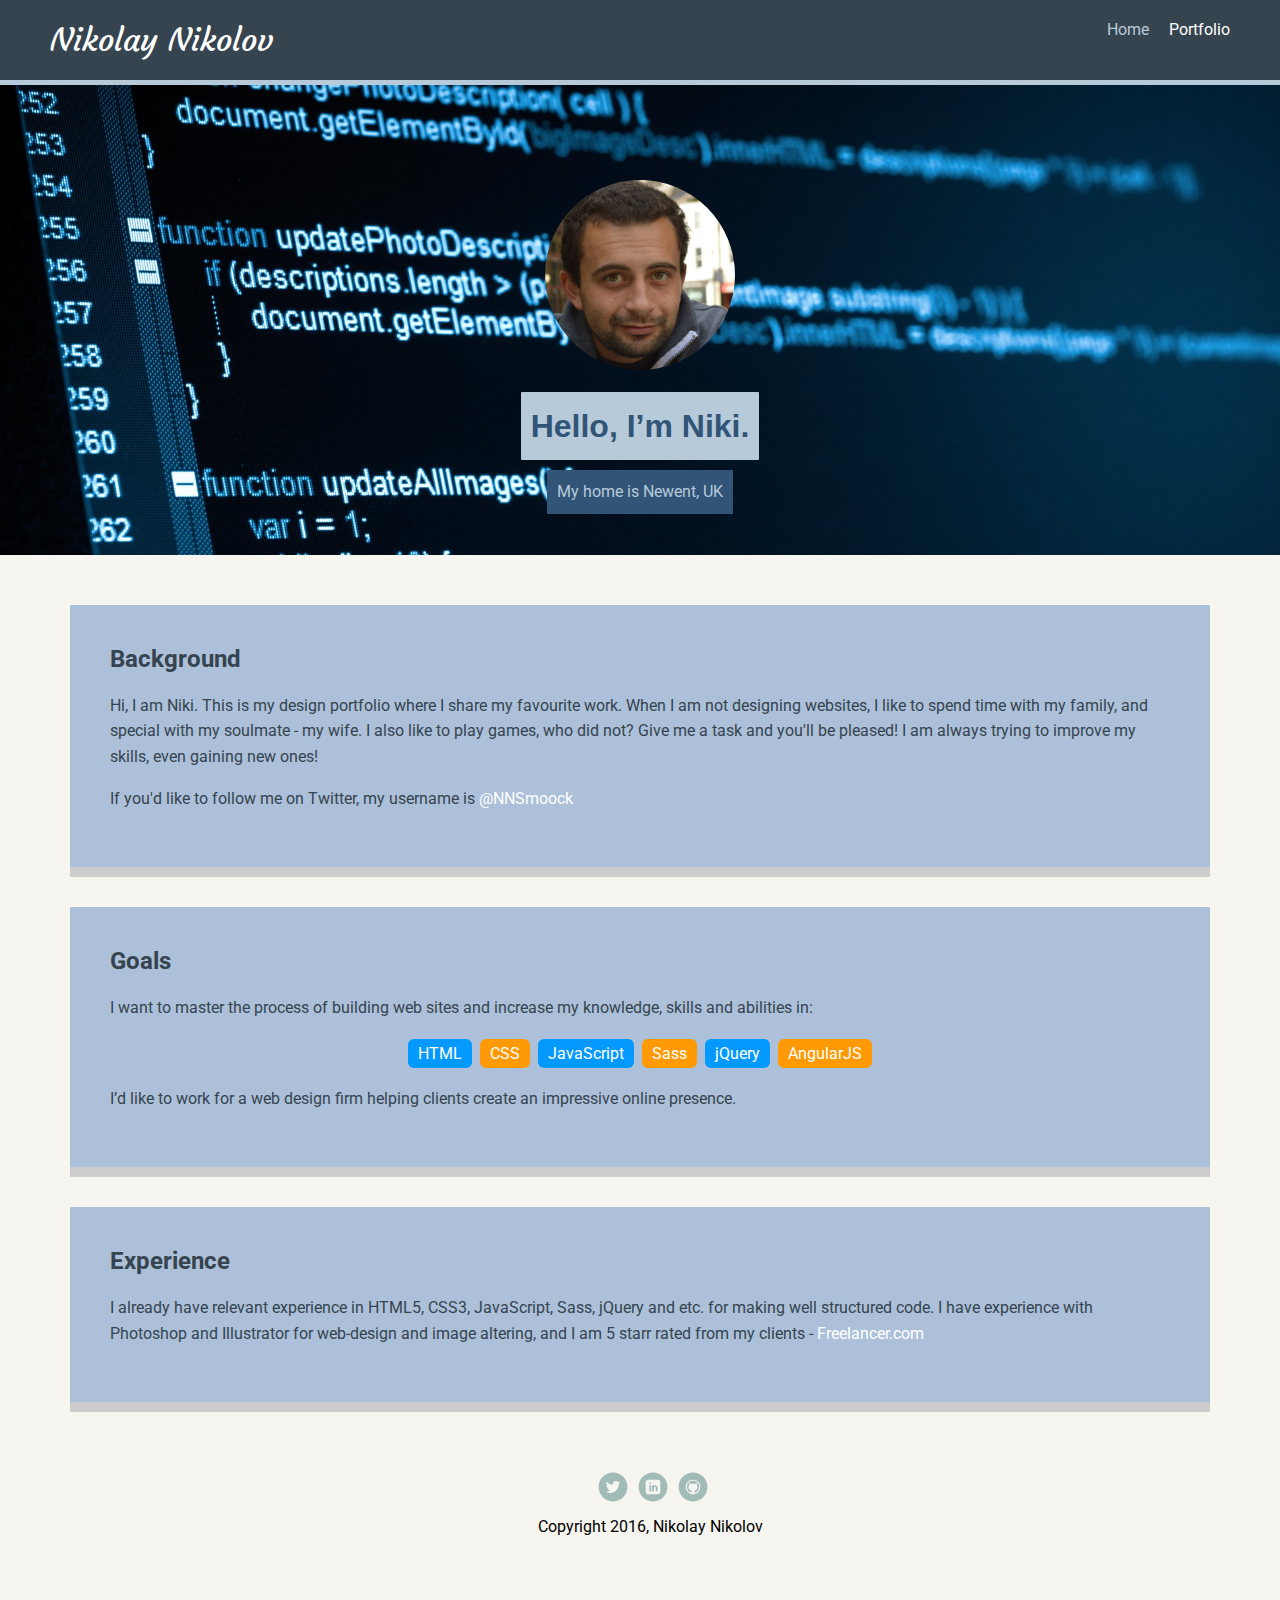
<file: index.html>
<!doctype html>
<html lang="en">
  <head>
    <meta charset="utf-8">
    <title>Nikolay Nikolov's Profile</title>
    <meta name="viewport" content="width=device-width, initial-scale=1.0">
    <link href="https://fonts.googleapis.com/css?family=Muli%7CRoboto:400,300,500,700,900" rel="stylesheet">
    <link href="https://fonts.googleapis.com/css?family=Courgette" rel="stylesheet">
    <link rel="stylesheet" href="css/styles.css">
    <link rel="stylesheet" href="css/responsive.css">
  </head>
  <body>

    <div class="main-nav">
        <ul class="nav">
          <li class="name">Nikolay Nikolov</li>
          <li><a href="index.html" class="active">Home</a></li>
          <li><a href="portfolio.html">Portfolio</a></li>
        </ul>
    </div>

    <header>
      <img src="images/niki.jpg" alt="Photo of Niki" class="profile-image">
      <h1 class="tag name">Hello, I’m Niki.</h1>
      <p class="tag location">My home is Newent, UK</p>
    </header>

    <main class="flex">
      <div class="card">
        <h2>Background</h2>
        <p>Hi, I am Niki. This is my design portfolio where I share my favourite work. When I am not designing websites, I like to spend time with my family, and special with my soulmate - my wife. I also like to play games, who did not?
Give me a task and you'll be pleased! I am always  trying to improve my skills, even gaining new ones!</p>
        <p>If you'd like to follow me on Twitter, my username is <a href="https://twitter.com/NNSmoock" target="_blank">@NNSmoock</a></p>
      </div> 

      <div class="card">
        <h2>Goals</h2>
        <p>I want to master the process of building web sites and increase my knowledge, skills and abilities in:</p>
        <ul class="skills">
          <li>HTML</li>
          <li>CSS</li>
          <li>JavaScript</li>
          <li>Sass</li>
          <li>jQuery</li>
          <li>AngularJS</li>
        </ul>
        <p>I’d like to work for a web design firm helping clients create an impressive online presence.</p>
      </div> 
      <div class="card">
        <h2>Experience</h2>
        <p>I already have relevant experience in HTML5, CSS3, JavaScript, Sass, jQuery and etc. for making well structured code. I have experience with Photoshop and Illustrator for web-design and image altering, and I am 5 starr rated from my clients - <a href="https://www.freelancer.com/u/NikolayNN.html" target="_blank">Freelancer.com</a></p>
      </div>

    </main>
    <footer>
      <ul>
        <li><a href="http://twitter.com/NNSmoock" target="_blank" class="social twitter">Twitter</a></li>
        <li><a href="http://uk.linkedin.com/in/nikolay-nikolov-983574b1" target="_blank" class="social linkedin">LinkedIn</a></li>
        <li><a href="http://github.com/smoockpp" target="_blank" class="social github">Github</a></li>
      </ul>
      <p class="copyright">Copyright 2016, Nikolay Nikolov</p>
    </footer>
  </body>
  </html>
</file>
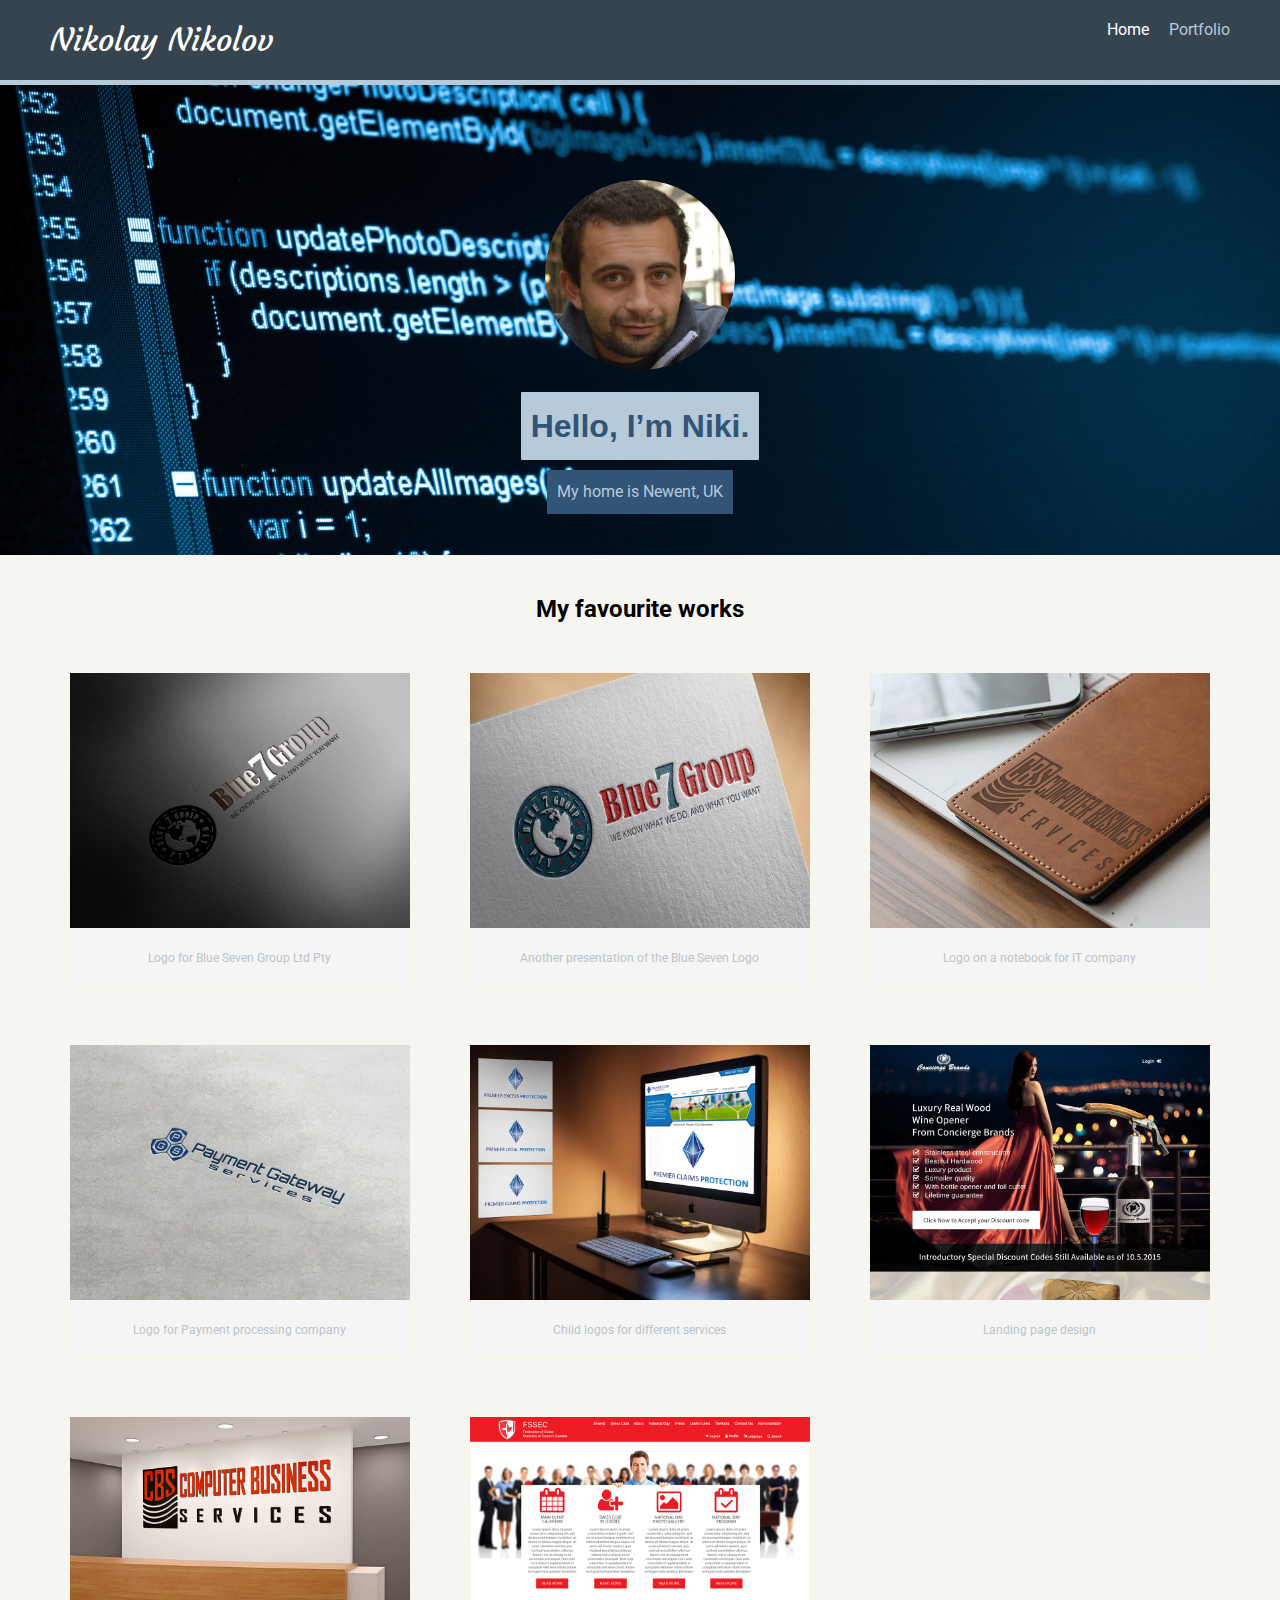
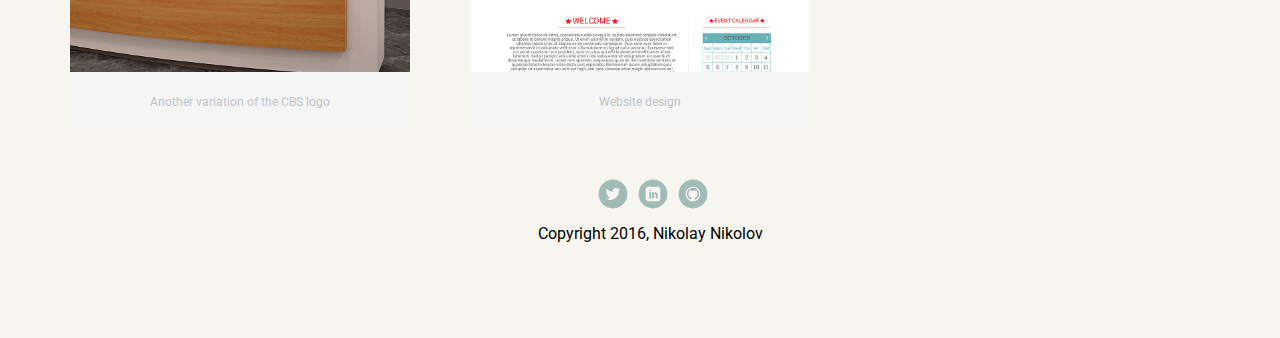
<file: portfolio.html>
<!doctype html>
<html lang="en">
  <head>
    <meta charset="utf-8">
    <title>Nikolay Nikolov's Profile</title>
    <meta name="viewport" content="width=device-width, initial-scale=1.0">
    <link href="https://fonts.googleapis.com/css?family=Muli%7CRoboto:400,300,500,700,900" rel="stylesheet">
    <link href="https://fonts.googleapis.com/css?family=Courgette" rel="stylesheet">
    <link rel="stylesheet" href="css/styles.css">
    <link rel="stylesheet" href="css/responsive.css">
  </head>
  <body>

    <div class="main-nav">
        <ul class="nav">
          <li class="name">Nikolay Nikolov</li>
          <li><a href="index.html">Home</a></li>
          <li><a href="portfolio.html" class="active">Portfolio</a></li>
        </ul>
    </div>

    <header>
      <img src="images/niki.jpg" alt="Photo of Niki" class="profile-image">
      <h1 class="tag name">Hello, I’m Niki.</h1>
      <p class="tag location">My home is Newent, UK</p>
    </header>

    <main class="flex">
      <section>
              <h2>My favourite works</h2>
              <ul id="gallery">
                <li>
                  <a href="images/work1hq.jpg">
                    <img src="images/work1.jpg" alt="">
                    <p>Logo for Blue Seven Group Ltd Pty</p>
                  </a>
                </li> 
                <li>
                  <a href="images/work2hq.jpg">
                    <img src="images/work2.jpg" alt="">
                    <p>Another presentation of the Blue Seven Logo</p>
                  </a>
                </li>
                <li>
                  <a href="images/work3hq.jpg">
                    <img src="images/work3.jpg" alt="">
                    <p>Logo on a notebook for IT company</p>
                  </a>
                </li>
                <li>
                  <a href="images/work4hq.jpg">
                    <img src="images/work4.jpg" alt="">
                    <p>Logo for Payment processing company</p>
                  </a>
                </li>
                <li>
                  <a href="images/work5hq.jpg">
                    <img src="images/work5.jpg" alt="">
                    <p>Child logos for different services</p>
                  </a>
                </li>
                <li>
                  <a href="images/work6hq.jpg">
                    <img src="images/work6.jpg" alt="">
                    <p>Landing page design</p>
                  </a>
                </li>
                <li>
                  <a href="images/work7hq.jpg">
                    <img src="images/work7.jpg" alt="">
                    <p>Another variation of the CBS logo</p>
                  </a>
                </li>
                <li>
                  <a href="images/work8hq.jpg">
                    <img src="images/work8.jpg" alt="">
                    <p>Website design</p>
                  </a>
                </li>
              </ul>
            </section>

    </main>
    <footer>
      <ul>
        <li><a href="http://twitter.com/NNSmoock" class="social twitter">Twitter</a></li>
        <li><a href="http://uk.linkedin.com/in/nikolay-nikolov-983574b1" class="social linkedin">LinkedIn</a></li>
        <li><a href="http://github.com/smoockpp" class="social github">Github</a></li>
      </ul>
      <p class="copyright">Copyright 2016, Nikolay Nikolov</p>
    </footer>
  </body>
  </html>
</file>
<file: css/styles.css>
/* Global Layout Set-up */
* { 
  box-sizing: border-box;
}
  
body {
  margin: 0 auto;
  text-align: center;
  font-family: 'Roboto', sans-serif;
  background: #f7f5f0;
}

img {
  max-width: 100%;
}

h1 {
  font-family: 'Helvetica', sans-serif;
  font-size: 2em;
  color: #364450;
}

/* Link Styles */

a {
  text-decoration: none;
  color: #fff;
}
a:hover {
  color: #325477;
}

/*********************
PAGE: NAVIGATION
**********************/

.main-nav {
  text-align: center;
  padding: 10px 0;
  margin: 0 auto;
  background: #364450;
  border-bottom: 5px solid #B6CADA;
}
.nav {
  list-style: none;
  margin: 0 10px;
  padding: 0;
}

.nav .name {
  font-family: 'Courgette', sans-serif;
  font-size: 2em;
  display: block;
  margin-right: auto;
  color: white;
}
.nav li {
  vertical-align: middle;
  padding: 10px 10px 10px 10px;
  display: inline-block;
}
.nav a, .nav a:visited {
  color: #fff;
  transition: all .5s;
}

.nav a.active {
  color: #B6CADA;
}

.nav a:hover {
  color: #B6CADA;
}


/*********************
PAGE: HEADER
**********************/

header {
  text-align: center;
  background: url('../images/background.jpg') no-repeat top center ;
  background-size: cover;
  overflow: hidden;
  padding-top: 60px;
}
header {
  line-height: 1.5;
}
header .profile-image {
  margin-top: 30px;
  width: 200px;
  height: 200px;
  border-radius: 50%;
  border: 5px solid transparent;
  transition: all .5s;
}
header .profile-image:hover {
  transform: scale(1.2) rotate(5deg);
  border-color: #364450;
}
.tag {
  background-color: #B6CADA;
  color: #325477;
  padding: 10px;
  border-radius: 1px;
  display: table;
  margin: 10px auto;
} 
.location {
  background-color: #325477;
  color: #B6CADA;
  border-radius: 1px;
}



/*********************
PAGE: FOOTER
**********************/

footer {
  clear: both;
  width: 100%;
  min-height: 30px;
  padding: 20px 0 40px 20px;
}

footer .copyright {
  top: -8px;
  font-size: .75em;
}

footer ul {
  list-style-type: none;
  margin: 0;
  padding: 0;
}

footer ul li {
  display: inline-block;
}

a.social {
  display: inline-block;
  text-indent: -9999px;
  margin-left: 5px;
  width: 30px;
  height: 30px;
  background-size: 30px 30px;
  opacity: .4;
  transition: all .5s;
}
a.twitter {
  background-image: url(../images/twitter.svg);
}
a.linkedin {
  background-image: url(../images/linkedin.svg);
}
a.github {
  background-image: url(../images/github.svg);
}
a.social:hover {
  opacity: 1;
}
.clearfix {
  clear: both;
}



/*********************
PAGE: HOME
**********************/
.card {
  color: #364450;
  margin: 30px;
  padding: 20px 40px 40px;
  text-align: left;
  background-color: #ACC0D9;
  border-bottom: 10px solid #ccc;
  border-radius: 1px;
  transition: all .5s;
}

.card:hover {
  border-color: #325477;
  background-color: #B6CADA;
}

ul.skills {
  padding: 0;
  text-align: center;
}

.skills li {
  border-radius: 6px;
  display: inline-block;
  background: #ff9904;
  color: white;
  padding: 5px 10px;
  margin: 2px;
}

.skills li:nth-child(odd) {
  background: #0399ff;
}

/*********************
PAGE: PORTFOLIO
**********************/

ul#gallery {
  margin: 0; 
  padding: 0;
  list-style: none;
}

ul#gallery li {
  float: left;
  width: 45%;
  margin: 2.5%;
  background-color: #f5f5f5;
  color: #bdc3c7;
}

ul#gallery li a p {
   margin: 0;
  padding: 5%;
  font-size: 0.75em;
  color: #bdc3c7;
}

ul#gallery li:nth-child(1n) {
    clear: right;
  }

ul#gallery li:nth-child(7n) {
  clear: left;
}
</file>
<file: css/responsive.css>
@media screen and (min-width: 480px) {
  
/*********************
TWO COLUMN LAYOUT
**********************/



/*********************
PAGE: PORTFOLIO
**********************/
  
  ul#gallery li {
    width: 28.3333%;
    clear: left; 
  }

  ul#gallery li:nth-child(4) {
    clear: left;
  }
  
  ul#gallery li:nth-child(7) {
    clear: both;
  }
}



/*********************
LARGER SCREENS
**********************/

@media screen and (min-width: 720px) {
  
  .flex {
      text-align: center;
      max-width: 1200px;
      margin: 0 auto;
      
  }

  header {
    min-height: 470px;
  }

  .nav {
    display: flex;
    text-align: right;
    max-width: 100%;
    padding: 0 30px;
  }


  main {
    padding-top: 20px;
  }

  main p {
    line-height: 1.6em;
  }

  footer {
    font-size: 1.3em;
    max-width: 1200px;
    margin: 40px auto;
  }

}
</file>
